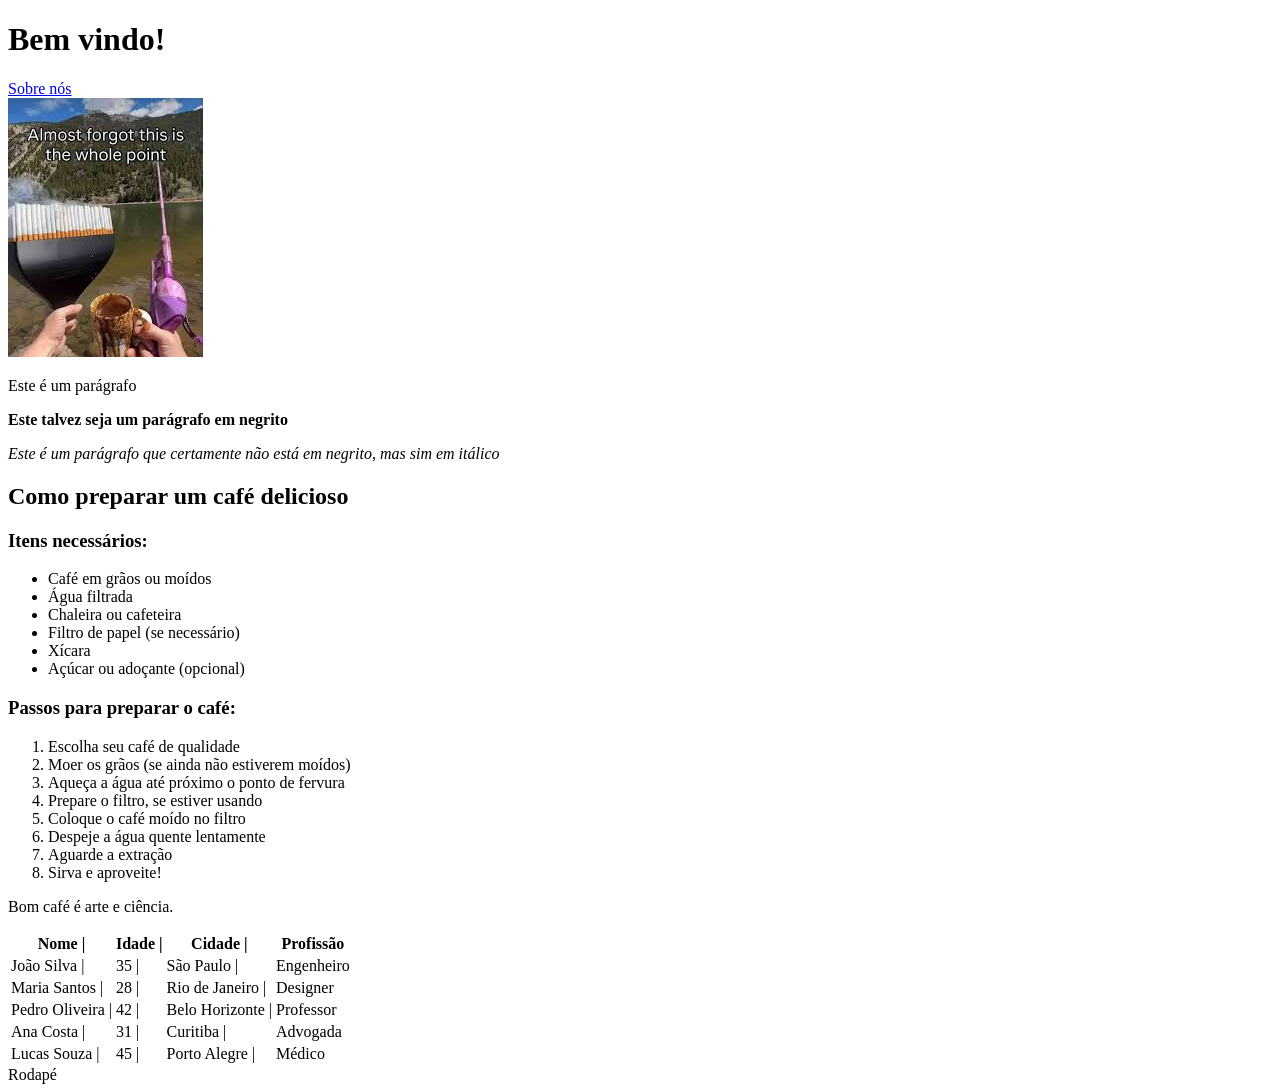
<file: atividade 1/index.html>
<!DOCTYPE html>
<html lang="pt-br">
<head>
    <meta charset="UTF-8">
    <meta name="viewport" content="width=device-width, initial-scale=1.0">
    <title>Atividade 1</title>
</head>
<body>
    <h1>Bem vindo!</h1>
    <nav><a href="sobre.html"> Sobre nós</a> </nav>
    <img src="café.png"alt="cafézinho">
    <p>Este é um parágrafo</p>
    <p><strong>Este talvez seja um parágrafo em negrito</strong></p>
    <p><em>Este é um parágrafo que certamente não está em negrito, mas sim em itálico</em></p>
    <h2>Como preparar um café delicioso</h2>
    <h3>Itens necessários:</h3>
    <ul>
        <li>Café em grãos ou moídos</li>
        <li>Água filtrada</li>
        <li>Chaleira ou cafeteira</li>
        <li>Filtro de papel (se necessário)</li>
        <li>Xícara</li>
        <li>Açúcar ou adoçante (opcional)</li>
    </ul>
    <h3>Passos para preparar o café:</h3>
    <ol>
        <li>Escolha seu café de qualidade</li>
        <li>Moer os grãos (se ainda não estiverem moídos)</li>
        <li>Aqueça a água até próximo o ponto de fervura</li>
        <li>Prepare o filtro, se estiver usando</li>
        <li>Coloque o café moído no filtro</li>
        <li>Despeje a água quente lentamente</li>
        <li>Aguarde a extração</li>
        <li>Sirva e aproveite!</li>
    </ol>
    <p>Bom café é arte e ciência.</p>
    <table>
        <tr>
            <th>Nome | </th>
            <th>Idade | </th>
            <th>Cidade | </th>
            <th>Profissão </th>
        </tr>
        <tr>
            <td>João Silva | </td>
            <td>35 |</td>
            <td>São Paulo | </td>
            <td>Engenheiro</td>
        </tr>
        <tr>
            <td>Maria Santos |</td>
            <td>28 |</td>
            <td>Rio de Janeiro |</td>
            <td>Designer</td>
        </tr>
        <tr>
            <td>Pedro Oliveira |</td>
            <td>42 |</td>
            <td>Belo Horizonte |</td>
            <td>Professor</td>
        </tr>
        <tr>
            <td>Ana Costa |</td>
            <td>31 |</td>
            <td>Curitiba |</td>
            <td>Advogada</td>
        </tr>
        <tr>
            <td>Lucas Souza |</td>
            <td>45 |</td>
            <td>Porto Alegre |</td>
            <td>Médico</td>
        </tr>

    </table>
    <footer> Rodapé </footer>
</body>
</html>
</file>
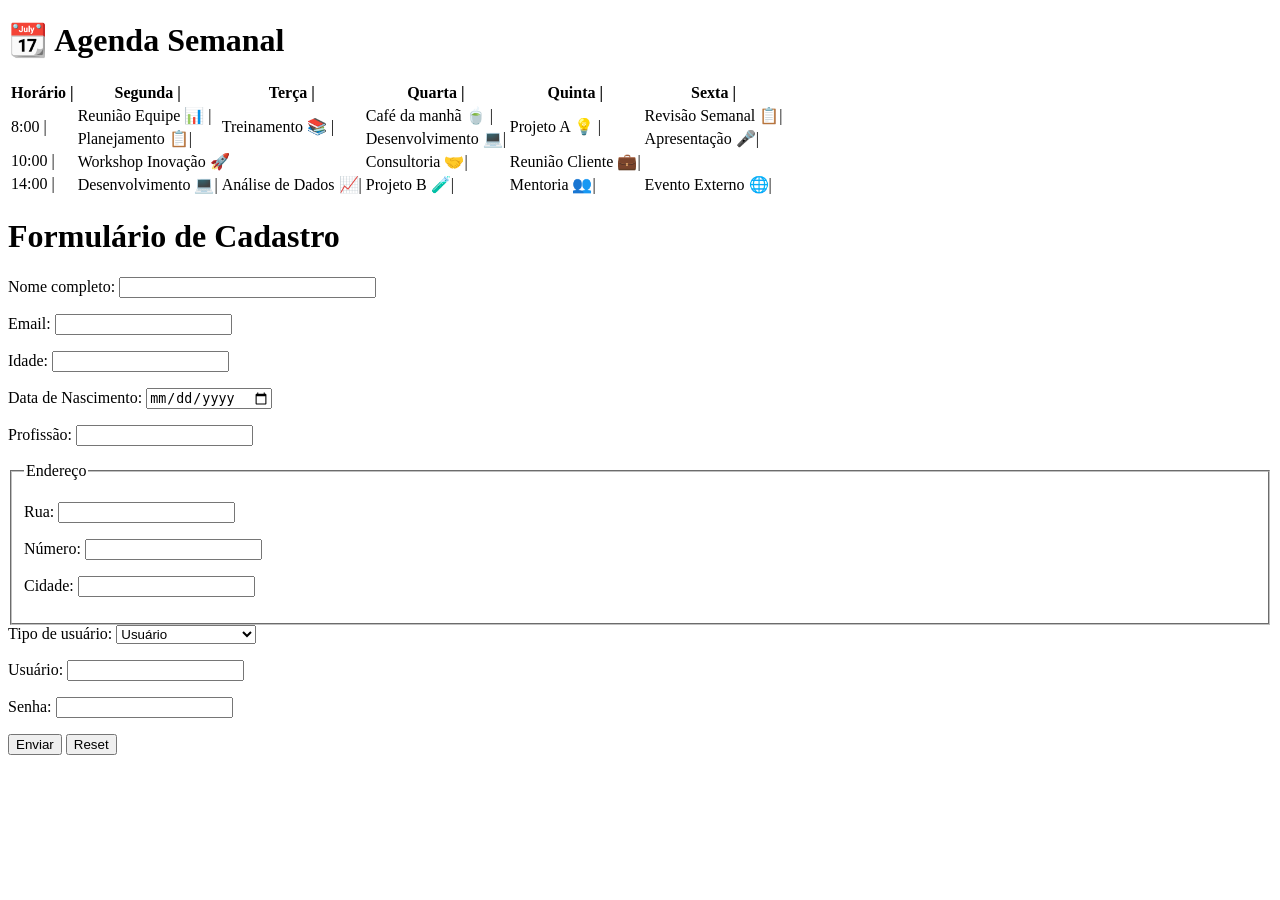
<file: atividade 2/index.html>
<!DOCTYPE html>
<html lang="en">

<head>
    <meta charset="UTF-8">
    <meta name="viewport" content="width=device-width, initial-scale=1.0">
    <title>Atividade 2</title>
</head>
</style>
<body>
    <h1>📆 Agenda Semanal</h1>
    <table>
        <tr>
            <th><strong>Horário |</strong></th>
            <th><strong>Segunda |</strong></th>
            <th><strong>Terça |</strong></th>
            <th><strong>Quarta |</strong></th>
            <th><strong>Quinta |</strong></th>
            <th><strong>Sexta |</strong></th>
        </tr>
        <tr>
            <td rowspan="2">8:00 |</td>
            <td>Reunião Equipe 📊 |</td>
            <td rowspan="2">Treinamento 📚 |</td>
            <td>Café da manhã 🍵 |</td>
            <td rowspan="2">Projeto A 💡 | </td>
            <td>Revisão Semanal 📋|</td>
        </tr>
        <tr>
            <td>Planejamento 📋| </td>
            <td>Desenvolvimento 💻| </td>
            <td>Apresentação 🎤| </td>
        </tr>
        <tr>
            <td>10:00 |</td>
            <td colspan = "2">Workshop Inovação 🚀</td>
            <td>Consultoria 🤝|</td>
            <td>Reunião Cliente 💼|</td>
        </tr>
        <tr>
            <td>14:00 |</td>
            <td>Desenvolvimento 💻|</td>
            <td>Análise de Dados 📈|</td>
            <td>Projeto B 🧪|</td>
            <td>Mentoria 👥|</td>
            <td>Evento Externo 🌐|</td>
        </tr>
    </table>
    <form>
        <h1>Formulário de Cadastro</h1>
            <p>Nome completo: <input type="text" size="30" minlenght = "5" maxlenght="40" name="nome" required></p>
            <p>Email: <input type="email" name="e-mail" minlenght = "5" maxlenght="40" required></p>
            <p>Idade: <input type="number" name="idade" required></p>
            <p>Data de Nascimento: <input type="date" name="data de nascimento" required> </p>
            <p>Profissão: <input type="text" name="profissão"> </p>
        <fieldset>
            <legend>Endereço</legend>
            <p>Rua: <input type="text" name="rua" minlenght="3" required></p>
            <p>Número: <input type="text" name="número"></p>
            <p>Cidade: <input type="text" name="cidade" minlenght = "3" maxlenght = "30"> </p>
        </fieldset>
        Tipo de usuário:
        <select name="tipo de usuário">
            <option>Usuário</option>
            <option>Administrador Local</option>
            <option>Administrador</option>
        </select>
        <p>Usuário: <input type="text" name="usuário" minlenght="5" maxlenght = "30" required> </p>
        <p>Senha: <input type="password" name="senha" minlenght ="8" maxlenght ="30" required> </p>
        <input type="submit" value = "Enviar">
        <input type="reset">
    </form>
</body>

</html>
</file>
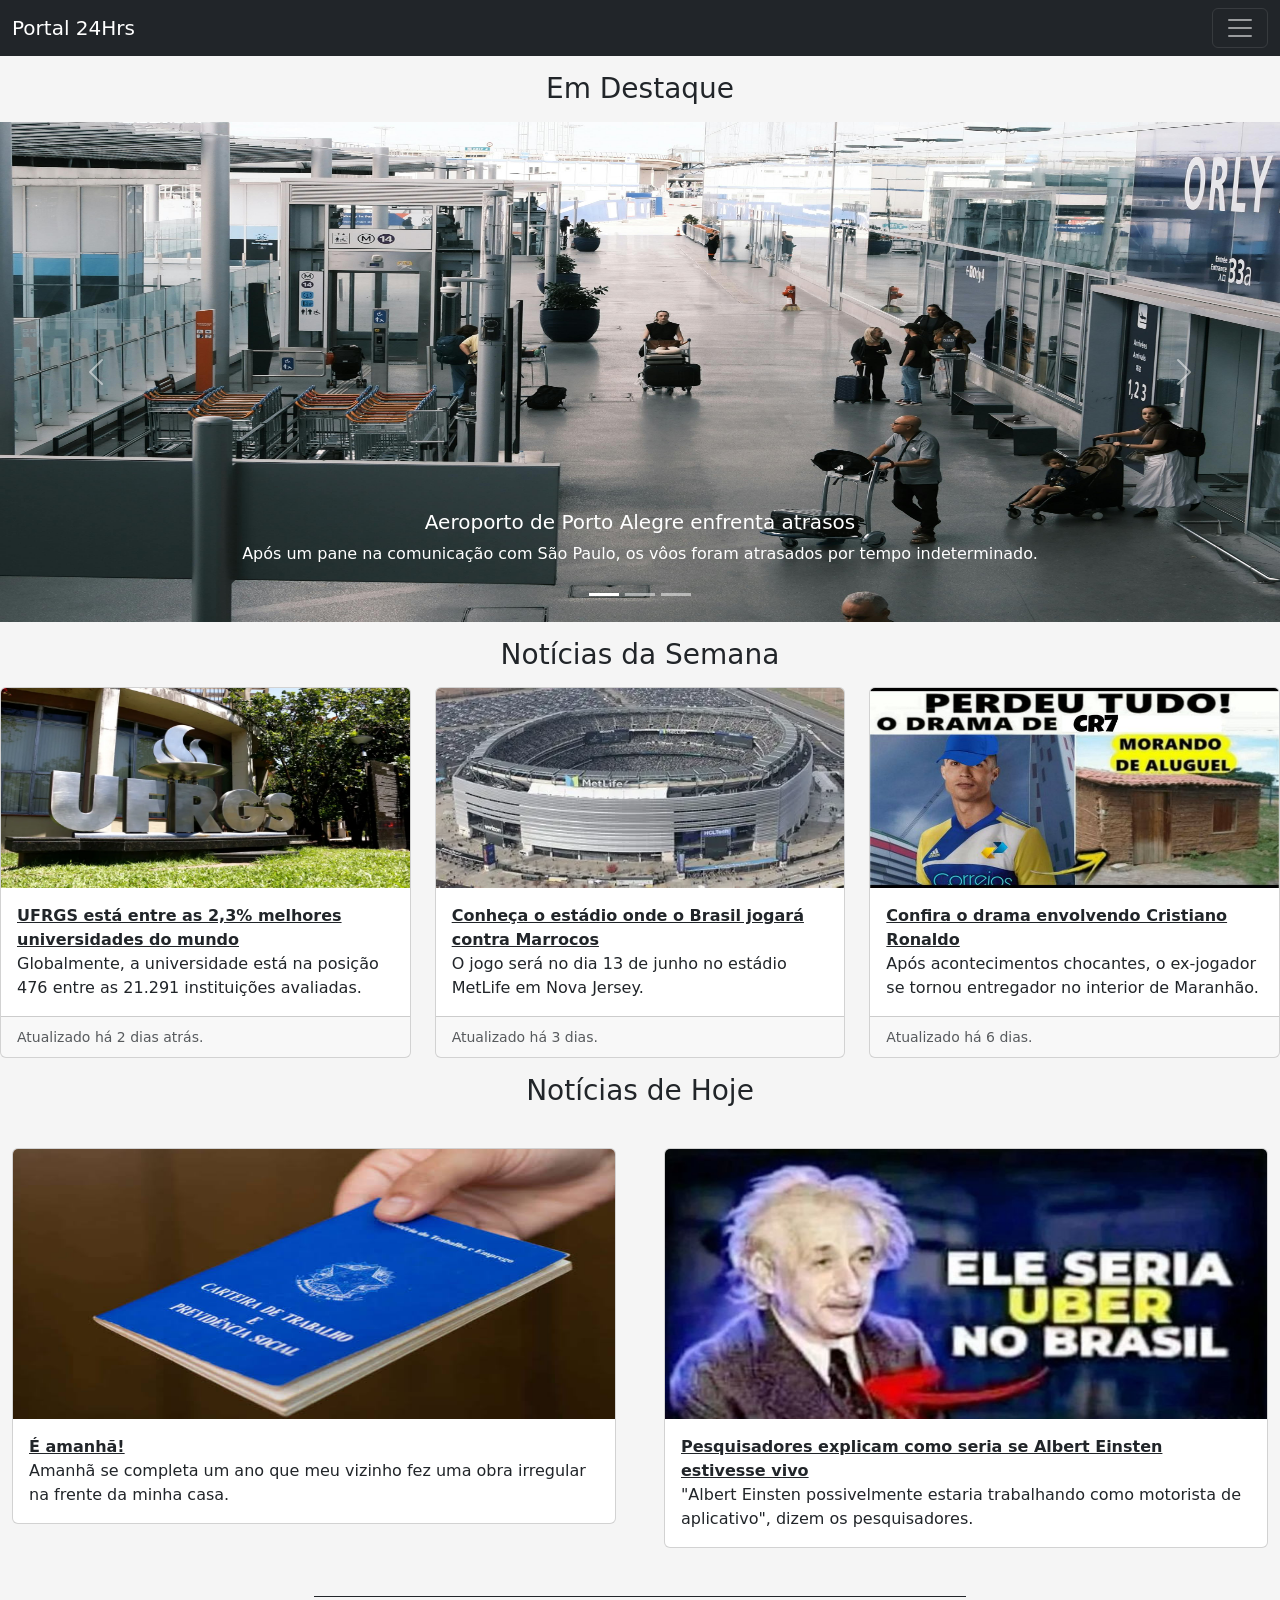
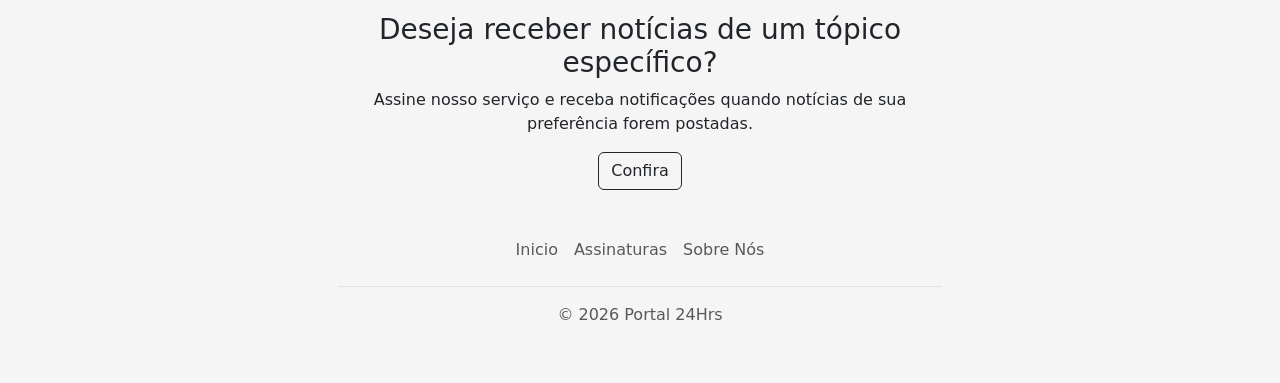
<file: Atividade Bootstrap finalizado/index.html>
<!DOCTYPE html>
<html lang="en">

<head>
    <meta charset="UTF-8">
    <meta name="viewport" content="width=device-width, initial-scale=1.0">
    <title>Portal de Notícias</title>
    <link rel="stylesheet" href="https://cdn.jsdelivr.net/npm/bootstrap-icons@1.10.3/font/bootstrap-icons.css">
    <link href="https://cdn.jsdelivr.net/npm/bootstrap@5.3.0-alpha1/dist/css/bootstrap.min.css" rel="stylesheet"
        integrity="sha384-GLhlTQ8iRABdZLl6O3oVMWSktQOp6b7In1Zl3/Jr59b6EGGoI1aFkw7cmDA6j6gD" crossorigin="anonymous">
    <link rel="stylesheet" href="style.css">
</head>

<div>
    <nav class="navbar navbar-dark bg-dark">
        <div class="container-fluid">
            <a class="navbar-brand" href="#">Portal 24Hrs</a>
            <button class="navbar-toggler" type="button" data-bs-toggle="collapse" data-bs-target="#navbarTogglerDemo02"
                aria-controls="navbarTogglerDemo02" aria-expanded="false" aria-label="Toggle navigation">
                <span class="navbar-toggler-icon"></span>
            </button>
            <div class="collapse navbar-collapse" id="navbarTogglerDemo02">
                <ul class="navbar-nav me-auto mb-2 mb-lg-0">
                    <li class="nav-item">
                        <a class="nav-link active" aria-current="page" href="#">Inicio</a>
                    </li>
                    <li class="nav-item">
                        <a class="nav-link" href="#">Assinaturas</a>
                    </li>
                    <li class="nav-item">
                        <a class="nav-link" href="#">Sobre Nós</a>
                    </li>
                </ul>
            </div>
        </div>
    </nav>
    <h3 class="text-center my-3 my-lg-3">Em Destaque</h3>
    <div id="carouselExampleCaptions" class="carousel slide">
  <div class="carousel-indicators">
    <button type="button" data-bs-target="#carouselExampleCaptions" data-bs-slide-to="0" class="active" aria-current="true" aria-label="Slide 1"></button>
    <button type="button" data-bs-target="#carouselExampleCaptions" data-bs-slide-to="1" aria-label="Slide 2"></button>
    <button type="button" data-bs-target="#carouselExampleCaptions" data-bs-slide-to="2" aria-label="Slide 3"></button>
  </div>
  <div class="carousel-inner">
    <div class="carousel-item active">
      <img src="assets/aeroporto.jpg" class="d-block w-100" height = "500" alt="aeroportoatraso">
      <div class="carousel-caption d-none d-md-block">
        <h5>Aeroporto de Porto Alegre enfrenta atrasos</h5>
        <p>Após um pane na comunicação com São Paulo, os vôos foram atrasados por tempo indeterminado.</p>
      </div>
    </div>
    <div class="carousel-item">
      <img src="assets/neymarsla.jpeg" class="d-block w-100" height = "500" alt="neymar">
      <div class="carousel-caption d-none d-md-block">
        <h5>Neymar chuta Cthulhu após um drible</h5>
        <p>Após a entidade cósmica Cthulhu driblar Neymar, o Neymar agride a criatura.</p>
      </div>
    </div>
    <div class="carousel-item">
      <img src="assets/tempestade.jpg" class="d-block w-100"  height = "500" alt="tempestade">
      <div class="carousel-caption d-none d-md-block">
        <h5>Duas frentes frias até o fim de junho</h5>
        <p>Com o inverno chegando este mês, o sul pode enfrentar tempestades e formações de ciclones.</p>
      </div>
    </div>
  </div>
  <button class="carousel-control-prev" type="button" data-bs-target="#carouselExampleCaptions" data-bs-slide="prev">
    <span class="carousel-control-prev-icon" aria-hidden="true"></span>
    <span class="visually-hidden">Previous</span>
  </button>
  <button class="carousel-control-next" type="button" data-bs-target="#carouselExampleCaptions" data-bs-slide="next">
    <span class="carousel-control-next-icon" aria-hidden="true"></span>
    <span class="visually-hidden">Next</span>
  </button>
</div>
<h3 class="text-center my-3 my-lg-3">Notícias da Semana</h3>
<div class="row row-cols-1 row-cols-md-3 g-4">
  <div class="col">
    <div class="card h-100">
      <img src="assets/ufrgs.webp" class="card-img-top" alt="ufrgs" height="200">
      <div class="card-body">
        <a href="#" class="card-title"><strong>UFRGS está entre as 2,3% melhores universidades do mundo</strong></a>
        <p class="card-text">Globalmente, a universidade está na posição 476 entre as 21.291 instituições avaliadas.</p>
      </div>
      <div class="card-footer">
        <small class="text-body-secondary">Atualizado há 2 dias atrás.</small>
      </div>
    </div>
  </div>
  <div class="col">
    <div class="card h-100">
      <img src="assets/metlife.webp" class="card-img-top" alt="estádio" height="200">
      <div class="card-body">
        <a href="#" class="card-title"><strong>Conheça o estádio onde o Brasil jogará contra Marrocos</strong></a>
        <p class="card-text">O jogo será no dia 13 de junho no estádio MetLife em Nova Jersey.</p>
      </div>
      <div class="card-footer">
        <small class="text-body-secondary">Atualizado há 3 dias.</small>
      </div>
    </div>
  </div>
  <div class="col">
    <div class="card h-100">
      <img src="assets/cr7.jpg" class="card-img-top" alt="cr7" height="200">
      <div class="card-body">
        <a href="#" class="card-title"><strong>Confira o drama envolvendo Cristiano Ronaldo</strong></a>
        <p class="card-text">Após acontecimentos chocantes, o ex-jogador se tornou entregador no interior de Maranhão.</p>
      </div>
      <div class="card-footer">
        <small class="text-body-secondary">Atualizado há 6 dias.</small>
      </div>
    </div>
  </div>
</div>
<h3 class="text-center my-3 my-lg-3">Notícias de Hoje</h3>
<div class="row row-cols-1 row-cols-md-2 g-4">
  <div class="col g-5">
    <div class="card">
      <img src="assets/carteira.jpeg" class="card-img-top" alt="carteira de trabalho" height="270">
      <div class="card-body">
        <a href="" class="card-title"><strong>É amanhã!</strong></a>
        <p class="card-text">Amanhã se completa um ano que meu vizinho fez uma obra irregular na frente da minha casa.</p>
      </div>
    </div>
  </div>
  <div class="col g-5">
    <div class="card">
      <img src="assets/albert.jpg" class="card-img-top" alt="albert" height="270">
      <div class="card-body">
        <a href="#" class="card-title"><strong>Pesquisadores explicam como seria se Albert Einsten estivesse vivo</strong></a>
        <p class="card-text">"Albert Einsten possivelmente estaria trabalhando como motorista de aplicativo", dizem os pesquisadores.</p>
      </div>
    </div>
  </div>

<div class="container text-center">
  <div class="row">
    <div class="col-16 g-5 justify-content-center border-top border-dark pt-3 mt-5">
     <h3>Deseja receber notícias de um tópico específico?</h3>
     <p class="fs-6">Assine nosso serviço e receba notificações quando notícias de sua preferência forem postadas.</p>
     <button type="button" class="btn btn-outline-dark">Confira</button> 
    </div>
  </div>
<div class="container">
  <footer class=" py-3 my-4">
    <ul class="nav justify-content-center border-bottom pb-3 mb-3">
      <li class="nav-item"><a href="#" class="nav-link px-2 text-muted">Inicio</a></li>
      <li class="nav-item"><a href="#" class="nav-link px-2 text-muted">Assinaturas</a></li>
      <li class="nav-item"><a href="#" class="nav-link px-2 text-muted">Sobre Nós</a></li>
    </ul>
    <p class="text-center text-muted">© 2026 Portal 24Hrs</p>
  </footer>
</div>
    <script src="https://cdn.jsdelivr.net/npm/bootstrap@5.3.0-alpha1/dist/js/bootstrap.bundle.min.js"
        integrity="sha384-w76AqPfDkMBDXo30jS1Sgez6pr3x5MlQ1ZAGC+nuZB+EYdgRZgiwxhTBTkF7CXvN"
        crossorigin="anonymous"></script>
</body>
</html
</file>
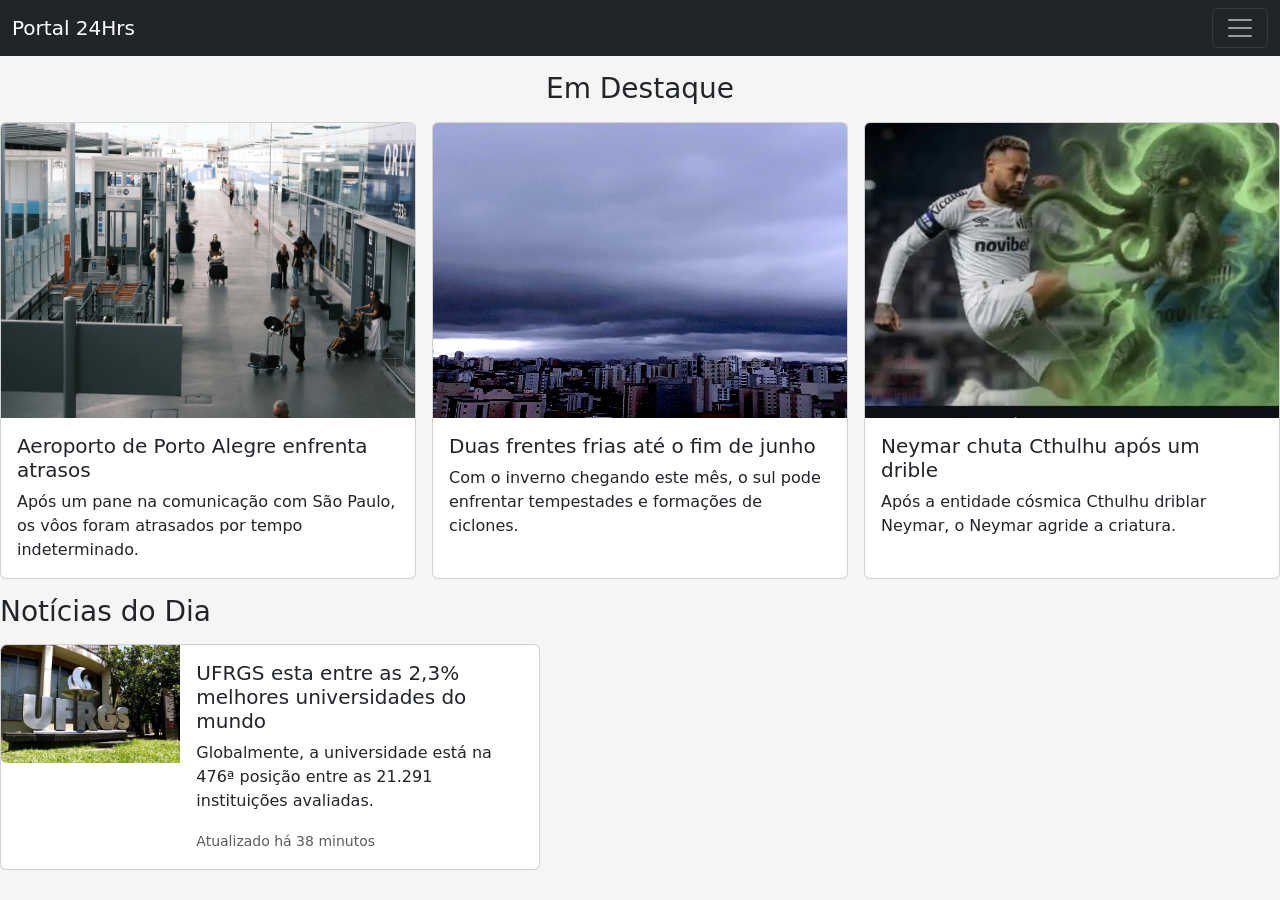
<file: Atividade Bootstrap/index.html>
<!DOCTYPE html>
<html lang="en">

<head>
    <meta charset="UTF-8">
    <meta name="viewport" content="width=device-width, initial-scale=1.0">
    <title>Portal de Notícias</title>
    <link rel="stylesheet" href="https://cdn.jsdelivr.net/npm/bootstrap-icons@1.10.3/font/bootstrap-icons.css">
    <link href="https://cdn.jsdelivr.net/npm/bootstrap@5.3.0-alpha1/dist/css/bootstrap.min.css" rel="stylesheet"
        integrity="sha384-GLhlTQ8iRABdZLl6O3oVMWSktQOp6b7In1Zl3/Jr59b6EGGoI1aFkw7cmDA6j6gD" crossorigin="anonymous">
    <link rel="stylesheet" href="style.css">
</head>

<body>
    <nav class="navbar navbar-dark bg-dark">
        <div class="container-fluid">
            <a class="navbar-brand" href="#">Portal 24Hrs</a>
            <button class="navbar-toggler" type="button" data-bs-toggle="collapse" data-bs-target="#navbarTogglerDemo02"
                aria-controls="navbarTogglerDemo02" aria-expanded="false" aria-label="Toggle navigation">
                <span class="navbar-toggler-icon"></span>
            </button>
            <div class="collapse navbar-collapse" id="navbarTogglerDemo02">
                <ul class="navbar-nav me-auto mb-2 mb-lg-0">
                    <li class="nav-item">
                        <a class="nav-link active" aria-current="page" href="#">Inicio</a>
                    </li>
                    <li class="nav-item">
                        <a class="nav-link" href="#">Assinaturas</a>
                    </li>
                    <li class="nav-item">
                        <a class="nav-link" href="#">Sobre Nós</a>
                    </li>
                </ul>
            </div>
        </div>
    </nav>
    <h3 class="text-center my-3 my-lg-3">Em Destaque</h3>
   <div class="row row-cols-1 row-cols-md-3 g-3">
  <div class="col">
    <div class="card h-100">
      <img src="assets/aeroporto.jpg" class="card-img-top" alt="Aeroporto" height="295">
      <div class="card-body">
        <h5 class="card-title">Aeroporto de Porto Alegre enfrenta atrasos</h5>
        <p class="card-text">Após um pane na comunicação com São Paulo, os vôos foram atrasados por tempo indeterminado.</p>
      </div>
    </div>
  </div>
  <div class="col">
    <div class="card h-100">
      <img src="assets/tempestade.jpg" class="card-img-top" alt="Tempestade" height="295">
      <div class="card-body">
        <h5 class="card-title">Duas frentes frias até o fim de junho</h5>
        <p class="card-text">Com o inverno chegando este mês, o sul pode enfrentar tempestades e formações de ciclones.</p>
      </div>
    </div>
  </div>
  <div class="col">
    <div class="card h-100">
      <img src="assets/neymarsla.jpeg" class="card-img-top" alt="Neymar" height="295">
      <div class="card-body">
        <h5 class="card-title">Neymar chuta Cthulhu após um drible</h5>
        <p class="card-text">Após a entidade cósmica Cthulhu driblar Neymar, o Neymar agride a criatura.</p>
      </div>
    </div>
  </div>
</div>
<h3 class="my-3 my-lg-3">Notícias do Dia</h3>
<div class="card mb-3" style="max-width: 540px;">
  <div class="row g-0">
    <div class="col-md-4">
      <img src="assets/ufrgs.webp" class="img-fluid rounded-start" alt="UFRGS">
    </div>
    <div class="col-md-8">
      <div class="card-body">
        <h5 class="card-title">UFRGS esta entre as 2,3% melhores universidades do mundo</h5>
        <p class="card-text">Globalmente, a universidade está na 476ª posição entre as 21.291 instituições avaliadas.</p>
        <p class="card-text"><small class="text-muted">Atualizado há 38 minutos</small></p>
      </div>
    </div>
  </div>
</div>
    <script src="https://cdn.jsdelivr.net/npm/bootstrap@5.3.0-alpha1/dist/js/bootstrap.bundle.min.js"
        integrity="sha384-w76AqPfDkMBDXo30jS1Sgez6pr3x5MlQ1ZAGC+nuZB+EYdgRZgiwxhTBTkF7CXvN"
        crossorigin="anonymous"></script>
</body>
</html>
</file>
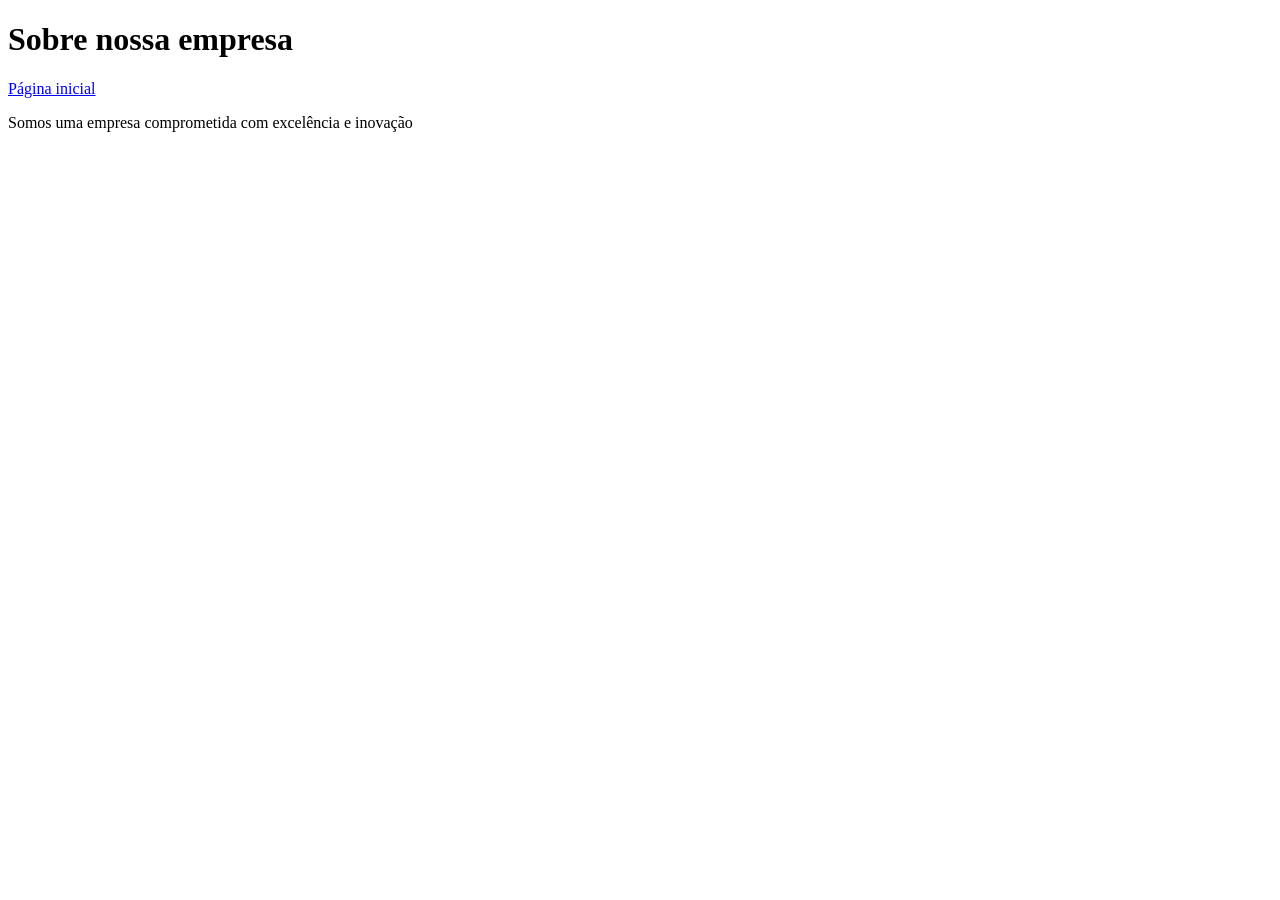
<file: atividade 1/sobre.html>
<!DOCTYPE html>
<html lang="pt-br">
<head>
    <meta charset="UTF-8">
    <meta name="viewport" content="width=device-width, initial-scale=1.0">
    <title>Sobre nós</title>
</head>
<body>
    <h1>Sobre nossa empresa</h1>
    <a href="index.html"> Página inicial</a>
    <p>Somos uma empresa comprometida com excelência e inovação</p>
</body>
</html>
</file>
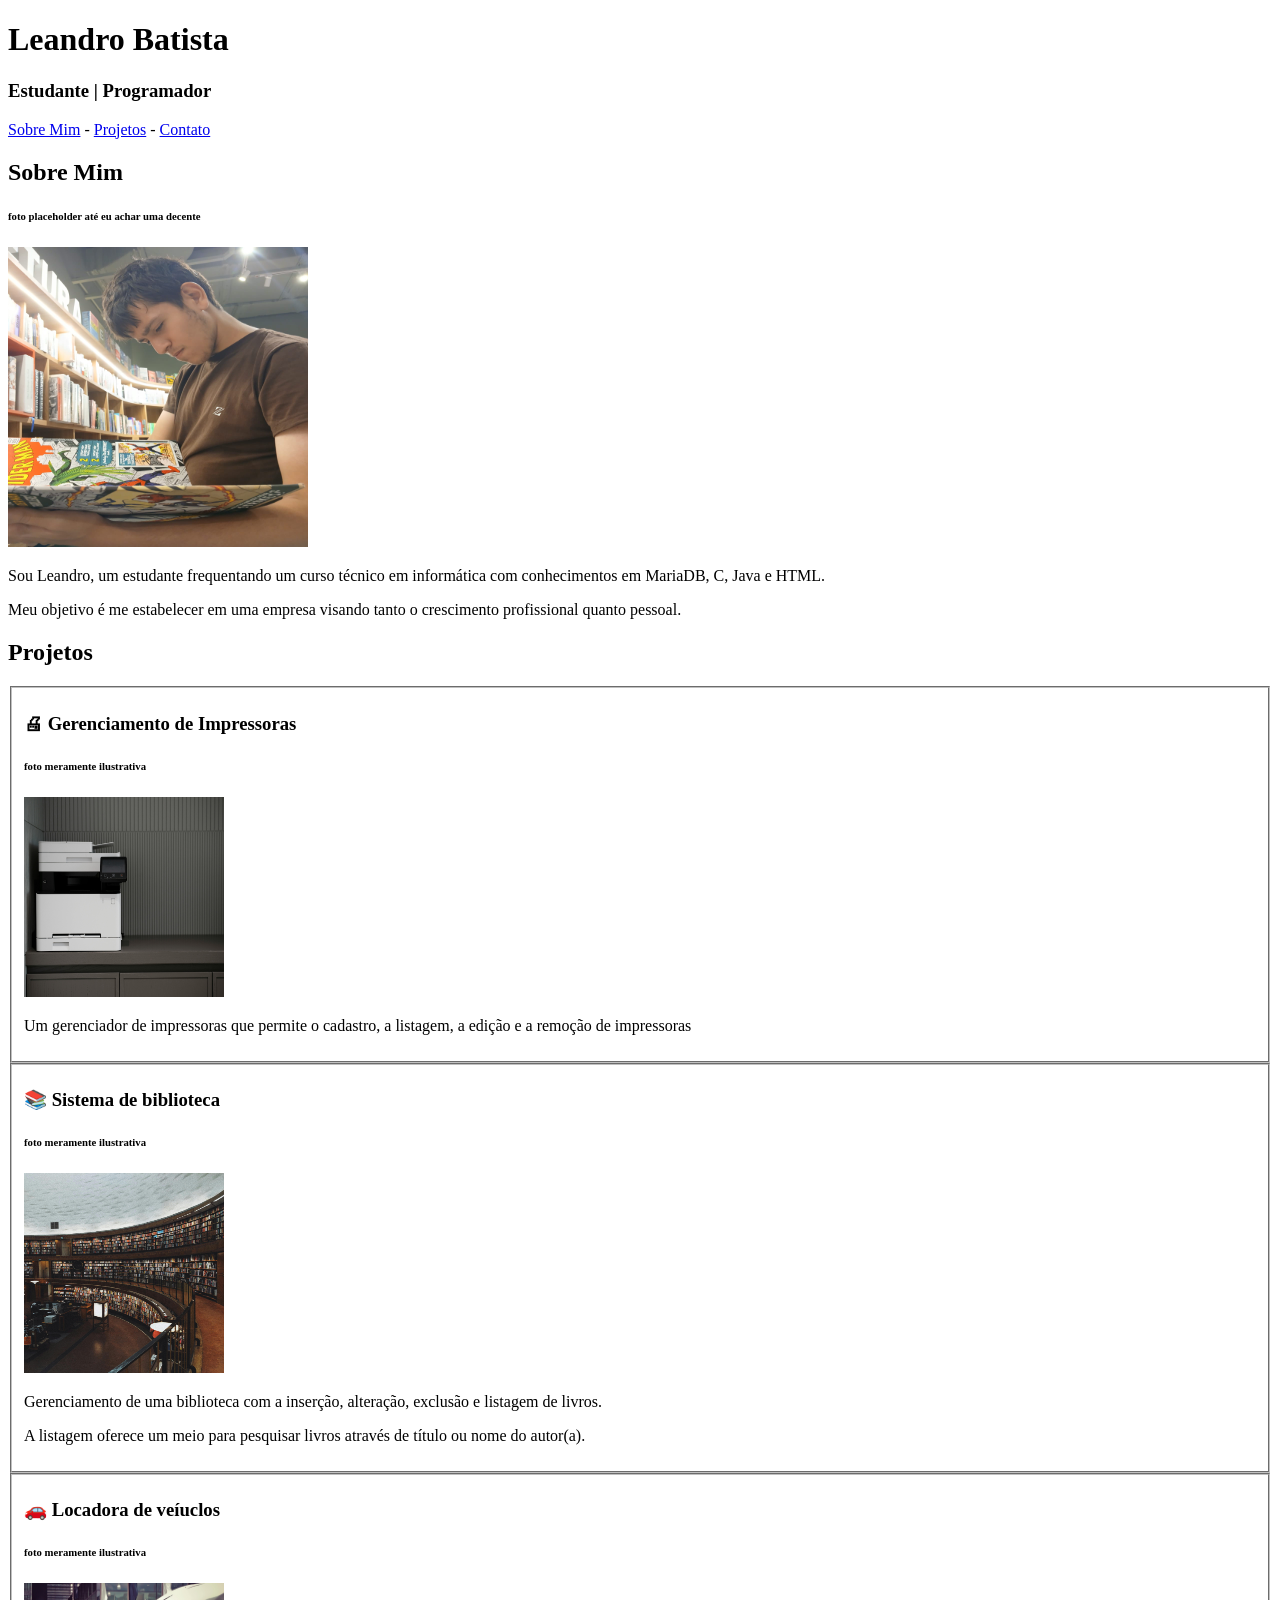
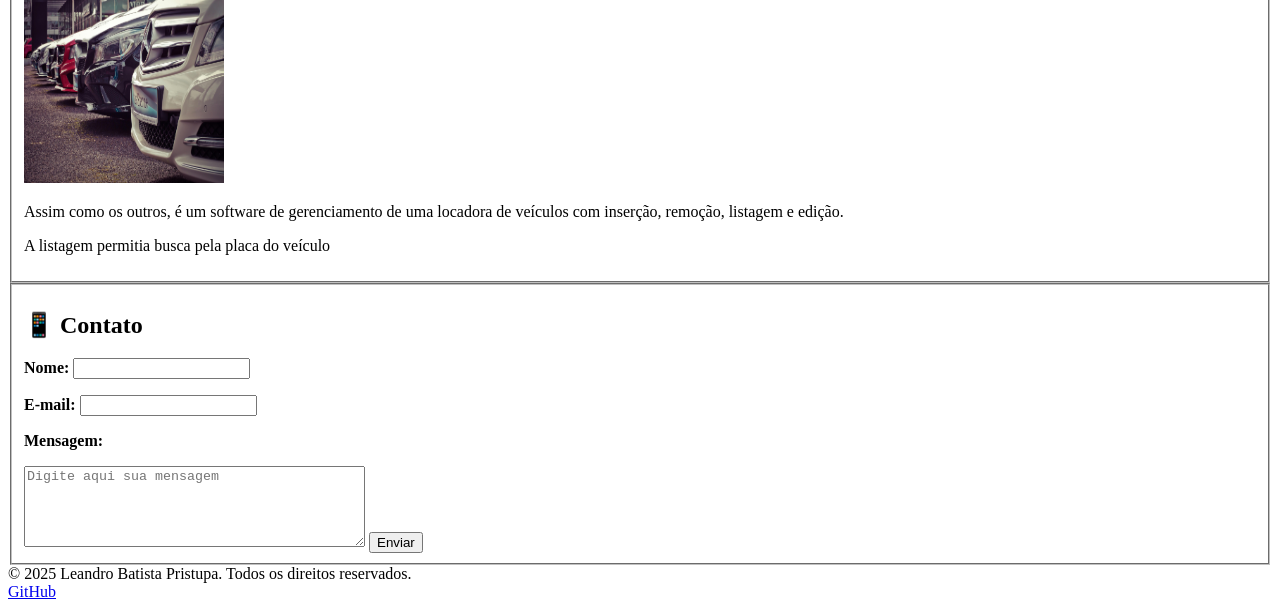
<file: atividade 2 portfólio/portfolio.html>
<!DOCTYPE html>
<html lang="en">
<head>
    <meta charset="UTF-8">
    <meta name="viewport" content="width=device-width, initial-scale=1.0">
    <title>Portfólio</title>
</head>
<body>
    <header>
        <h1>Leandro Batista</h1>
        <h3>Estudante | Programador</h3>
        <nav><a href="sobremim.html">Sobre Mim</a> - <a href="projetos.html">Projetos</a> - <a href="contato.html"> Contato</a></nav>
    </header>
    <section>
        <h2>Sobre Mim</h2>
        <h6>foto placeholder até eu achar uma decente</h6>
        <img src="IMG-20260125-WA0052.jpg" alt="PlaceHolder" width = "300" height = "300">
        <p>Sou Leandro, um estudante frequentando um curso técnico em informática com conhecimentos em MariaDB, C, Java e HTML.</p>
        <p>Meu objetivo é me estabelecer em uma empresa visando tanto o crescimento profissional quanto pessoal.</p>
    </section>
    <section>
        <h2>Projetos</h2>
        <article>
            <fieldset><h3>🖨 Gerenciamento de Impressoras</h3>
            <h6>foto meramente ilustrativa</h6>
            <img src="impressora.jpg" alt="impressora" width = "200" height = "200">
            <p>Um gerenciador de impressoras que permite o cadastro, a listagem, a edição e a remoção de impressoras</p>
            </fieldset>
        </article>
        <article>
            <fieldset><h3>📚 Sistema de biblioteca</h3>
                <h6>foto meramente ilustrativa</h6>
                <img src="biblioteca.jpg" alt="sistema biblioteca" width="200" height = "200">
                <p>Gerenciamento de uma biblioteca com a inserção, alteração, exclusão e listagem de livros.</p>
                <p>A listagem oferece um meio para pesquisar livros através de título ou nome do autor(a).</p>
            </fieldset>
        </article>
        <article>
            <fieldset><h3>🚗 Locadora de veíuclos</h3>
                <h6>foto meramente ilustrativa</h6>
                <img src="locadoracarro.jpg" alt = "locadora veículo" width = "200" height = "200">
                <p>Assim como os outros, é um software de gerenciamento de uma locadora de veículos com inserção, remoção, listagem e edição.</p>
                <p>A listagem permitia busca pela placa do veículo</p>
            </fieldset>
        </article>
    </section>
    <section>
        <fieldset><h2>📱 Contato</h2>
                <form>
                    <p><strong>Nome: <input type = "text" minlenght = "3" maxlenght ="50"></strong></p>
                    <p><strong>E-mail: <input type = "email" minlenght = "10" maxlenght = "100"></strong></p>
                    <p><strong>Mensagem: </strong></p><textarea name = "Mensagem" cols = "40" rows = "5" placeholder="Digite aqui sua mensagem"></textarea>
                <input type="submit" value = "Enviar">
                </form>
        </fieldset>
    </section>
    <footer>© 2025 Leandro Batista Pristupa. Todos os direitos reservados.</footer>
<a href="https://github.com/Leandrobp273"> GitHub</a>
</body>
</html>
</file>
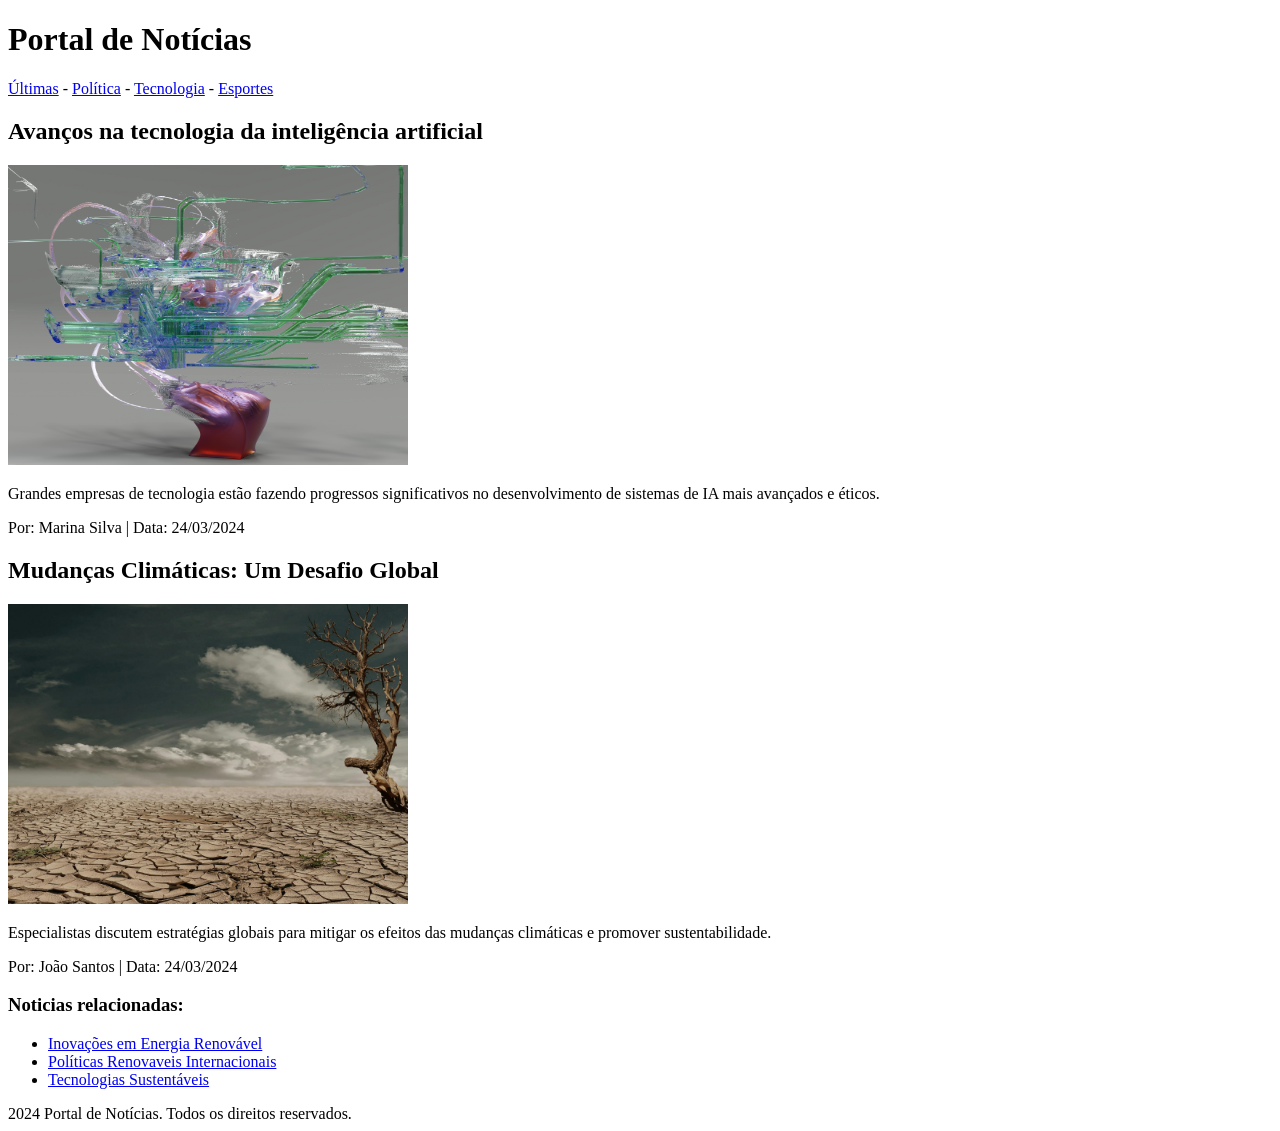
<file: atividade 2/pagina.html>
<!DOCTYPE html>
<html lang="en">
<head>
    <meta charset="UTF-8">
    <meta name="viewport" content="width=device-width, initial-scale=1.0">
    <title>Notícias</title>
</head>
<body>
    <header>
        <h1>Portal de Notícias</h1>
    <nav><a href="últimas.html"> Últimas</a> - <a href="política.html"> Política</a> - <a href="tecnologia.html"> Tecnologia</a> - <a href="esportes.html"> Esportes</a></nav>
    </header>
    <main>
        <article>
            <h2>Avanços na tecnologia da inteligência artificial</h2>
            <img src="imagemia.jpg" width="400" height="300" alt="Inteligência artificial">
            <section><p>Grandes empresas de tecnologia estão fazendo progressos significativos no desenvolvimento de sistemas de IA mais avançados e éticos.</p></section>
        <footer>Por: Marina Silva | Data: 24/03/2024</footer>
        </article>
        <article>
            <h2>Mudanças Climáticas: Um Desafio Global</h2>
            <img src="mudançaclimática.jpg" width="400" height="300" alt="Mudanças climáticas">
            <section><p>Especialistas discutem estratégias globais para mitigar os efeitos das mudanças climáticas e promover sustentabilidade.</p></section>
            <footer>Por: João Santos | Data: 24/03/2024</footer>
        </article>
        <aside>
            <h3><strong>Noticias relacionadas: </strong></h3>
            <ul>
                <li><a href="inovações.html">Inovações em Energia Renovável</a></li>
                <li><a href="politicasrenovaveis.html">Políticas Renovaveis Internacionais</a></li>
                <li><a href="tecnologiassustentaveis.html">Tecnologias Sustentáveis</a></li>
            </ul>
        </aside>
        <footer> 2024 Portal de Notícias. Todos os direitos reservados.</footer>
    </main>
</body>
</html>
</file>
<file: Atividade Bootstrap finalizado/style.css>
body{
    background-color: #f5f5f5;
}
.container{
    justify-content: space-between;
}
</file>
<file: Atividade Bootstrap/style.css>
body{
    background-color: #f5f5f5;
}
.container{
    justify-content: space-between;
}
</file>
